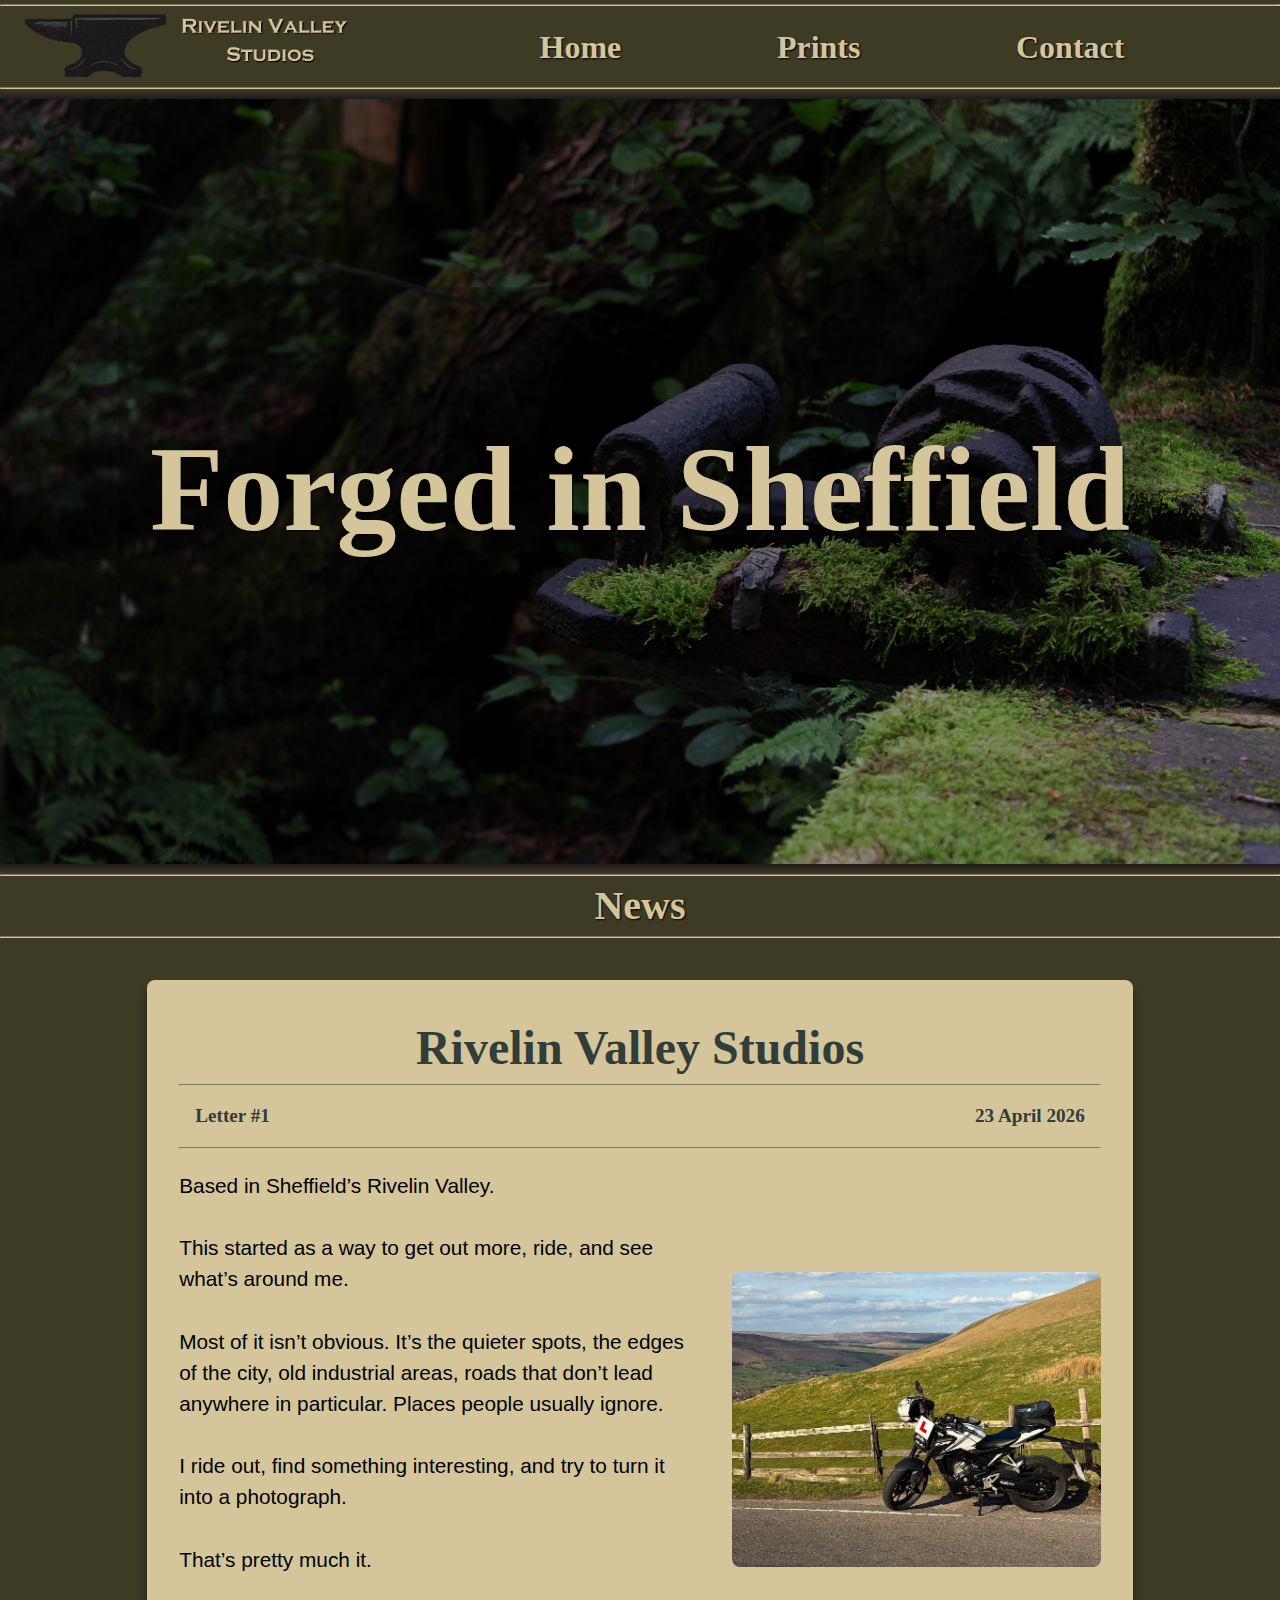
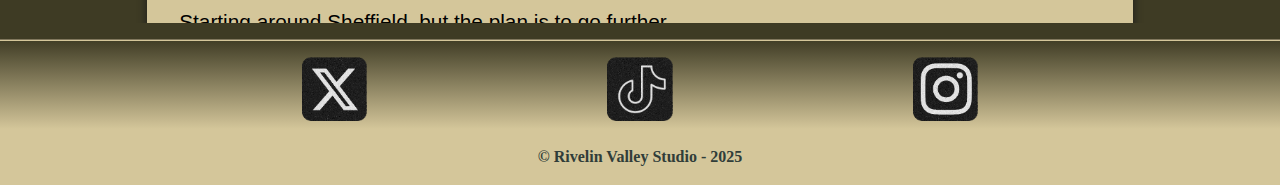
<file: index.html>
<!DOCTYPE html>
<html lang="en">
<head>
    <title>Rivelin Valley Studios - Home</title>
    <meta name="viewport" content="width=device-width, initial-scale=1.0">
    <link rel="stylesheet" href="./css/site.css?ver=1.0">
    
</head>
<body class="index">
    <header id="header">
    </header>
    <div class="site-main-content">
        <div class="container">
            <section class="hero">
                <img src="img/IMG_0368.JPG" alt="Sheffield cityscape" class="hero-bg" />
                <div class="hero-overlay">
                    <h1 class="hero-title">Forged in Sheffield</h1>
                    <p class="hero-subtitle"></p>
                </div>
            </section>
            <div class="fade-box-bottom">
            </div>
            <div class="news-section">
                <div class="news-section-header">
                    <hr>
                    News
                    <hr>
                </div>
                <div class="news-feed">
                </div>
            </div>
        </div>
        <div class="main-page-socials">
            <hr>
            <ul class="socials-list">
                <li class="social-link-item"><a href="https://x.com/RivValStudios"><img class="social-link-img"
                            src='./img/x-socials.png'></a>
                </li>
                </li>
                <li class="social-link-item"><a href="https://www.tiktok.com/@rivelinvalleystudios"><img
                            class="social-link-img" src='./img/tiktok-socials.png'></a>
                </li>
                <li class="social-link-item"><a href="https://www.instagram.com/rivelinvalleystudios/"><img
                            class="social-link-img" src='./img/instagram-socials.png'></a>
                </li>
                <!-- <li class="social-link-item"><a href="facebook.com"><img class="social-link-img" src='./img/facebook-socials.png'></a>
                </li>
                </li>
                <li class="social-link-item"><a href="linkedin.com"><img class="social-link-img" src='./img/linkedin-socials.png'></a>
                </li> -->
            </ul>
        </div>
    </div>
    <footer id="footer">
    </footer>
    <script src="js/app.js"></script>
    <script src="js/news-feed.js"></script>
</body>
</html>
</file>
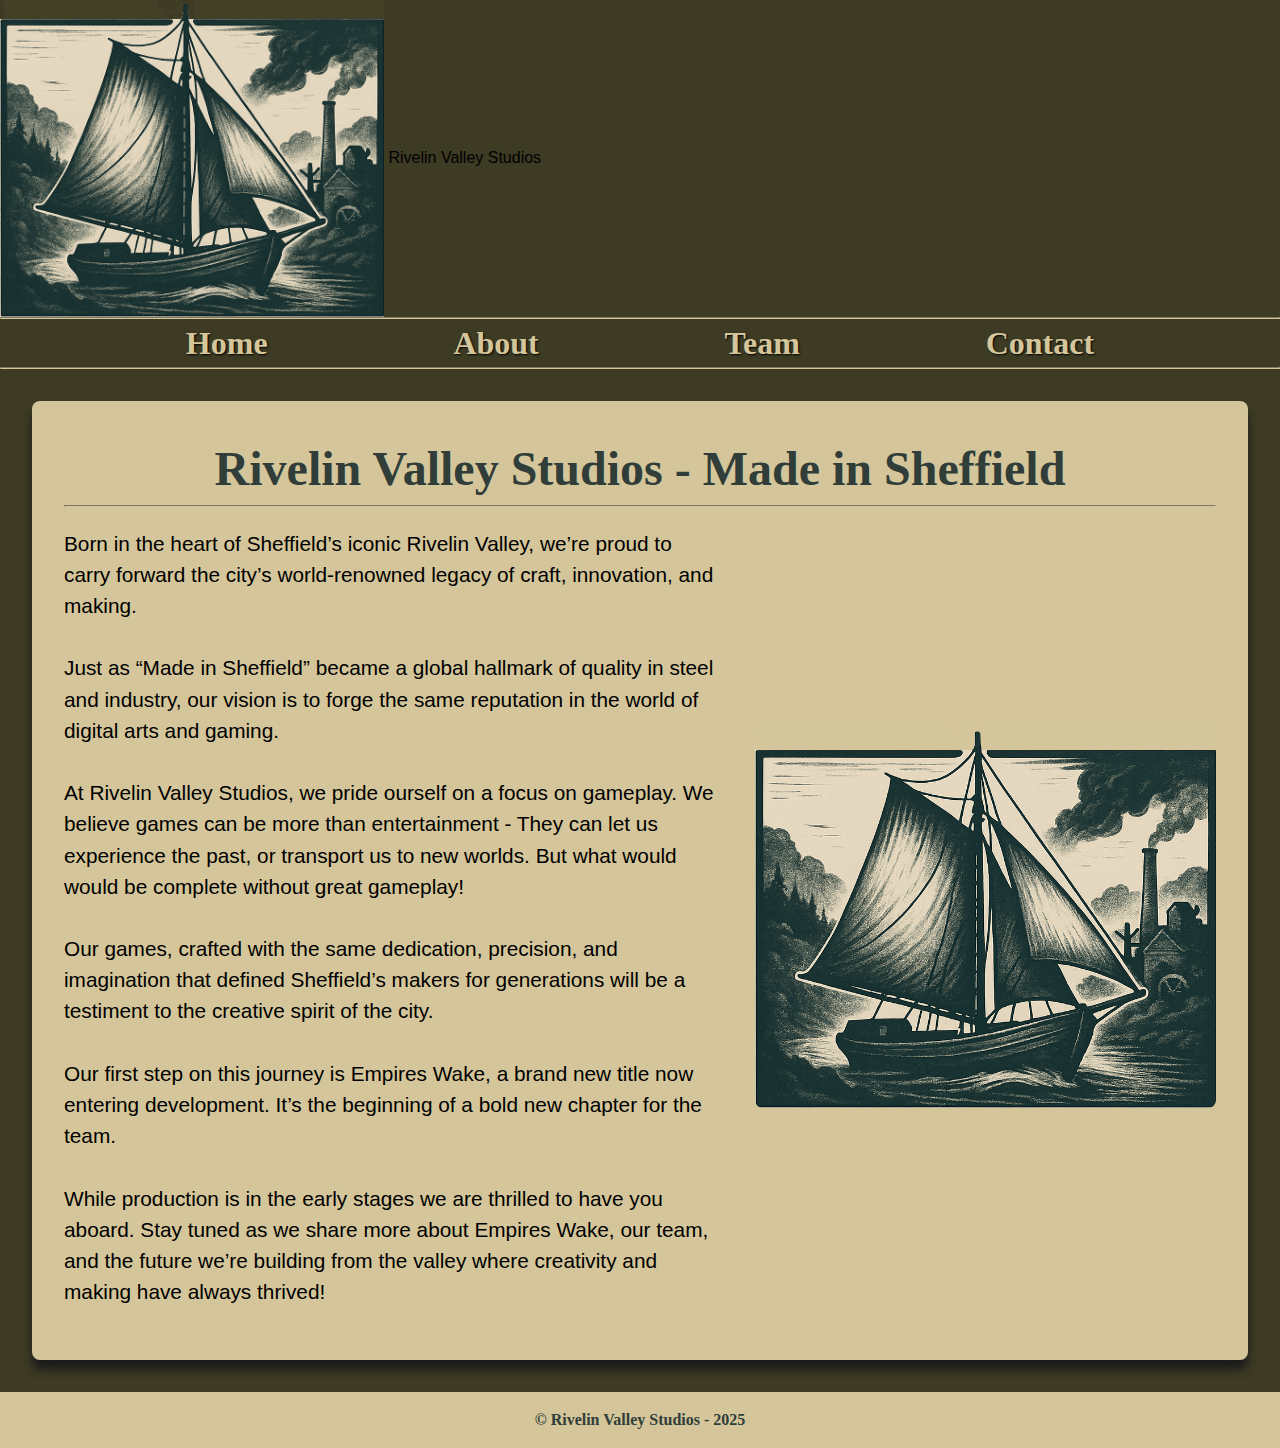
<file: about.html>
<!DOCTYPE html>
<html lang="en">

<head>
    <title>Rivelin Valley - About</title>
    <link rel="stylesheet" href="./css/site.css">
    <meta name="viewport" content="width=device-width, initial-scale=1.0">
</head>

<body class="about-page">
    <header>
        <div class="logo">
            <img class="img-logo" src="img/Logo.png">
            <span class="text-logo">Rivelin Valley Studios</span>
        </div>
        <hr>
        <nav>
            <ul class="nav-bar">
                <li class="nav-link"><a href="index.html">Home</a></li>
                <li class="nav-link"><a href="about.html">About</a></li>
                <li class="nav-link"><a href="team.html">Team</a></li>
                <li class="nav-link"><a href="contact.html">Contact</a></li>
            </ul>
        </nav>
        <hr>
    </header>
    <div class="container">
        <div class="content-box">
            <div class="content-title">Rivelin Valley Studios - Made in Sheffield</div>
            <hr>
            <div class="content-details">
                <div class="content-text">
                    <p>
                        Born in the heart of <span class="bold-text">Sheffield’s</span> iconic <span
                            class="bold-text">Rivelin Valley</span>, we’re proud to carry forward the city’s
                        world-renowned
                        legacy of craft, innovation, and making.
                        <br>
                        <br>
                        Just as <span class="bold-text">“Made in Sheffield”</span> became a global hallmark of quality
                        in
                        steel and industry, our vision is to forge the same reputation in the world of digital arts and
                        gaming.
                        <br>
                        <br>
                        At <span class="bold-text">Rivelin Valley Studios</span>, we pride ourself on a focus on gameplay.
                        We
                        believe games can be more than
                        entertainment - They can let us experience the past, or transport us to new worlds. But what would would be complete without great gameplay!
                        <br>
                        <br>
                        Our games, crafted with the same dedication, precision, and imagination that defined Sheffield’s
                        makers for generations will be a testiment to the <span class="bold-text">creative spirit</span>
                        of
                        the city.
                        <br>
                        <br>
                        Our first step on this journey is <span class="bold-text">Empires Wake</span>, a brand new title
                        now
                        entering development. It’s the
                        beginning of a bold new chapter for the team.
                        <br>
                        <br>
                        While production is in the early stages we are thrilled to have you aboard. Stay tuned as we
                        share
                        more about Empires Wake, our team, and the future
                        we’re building from the valley where creativity and making have always thrived!
                    </p>
                </div>
                <div class="content-media">
                    <img class="content-img" src="img/Logo.png">
                </div>

            </div>
            
        </div>

            </div>
        </div>

        

        

    </div>
    <footer>
        <div class="footer-text">
            &copy Rivelin Valley Studios - 2025
        </div>
    </footer>
</body>

</html>
</file>
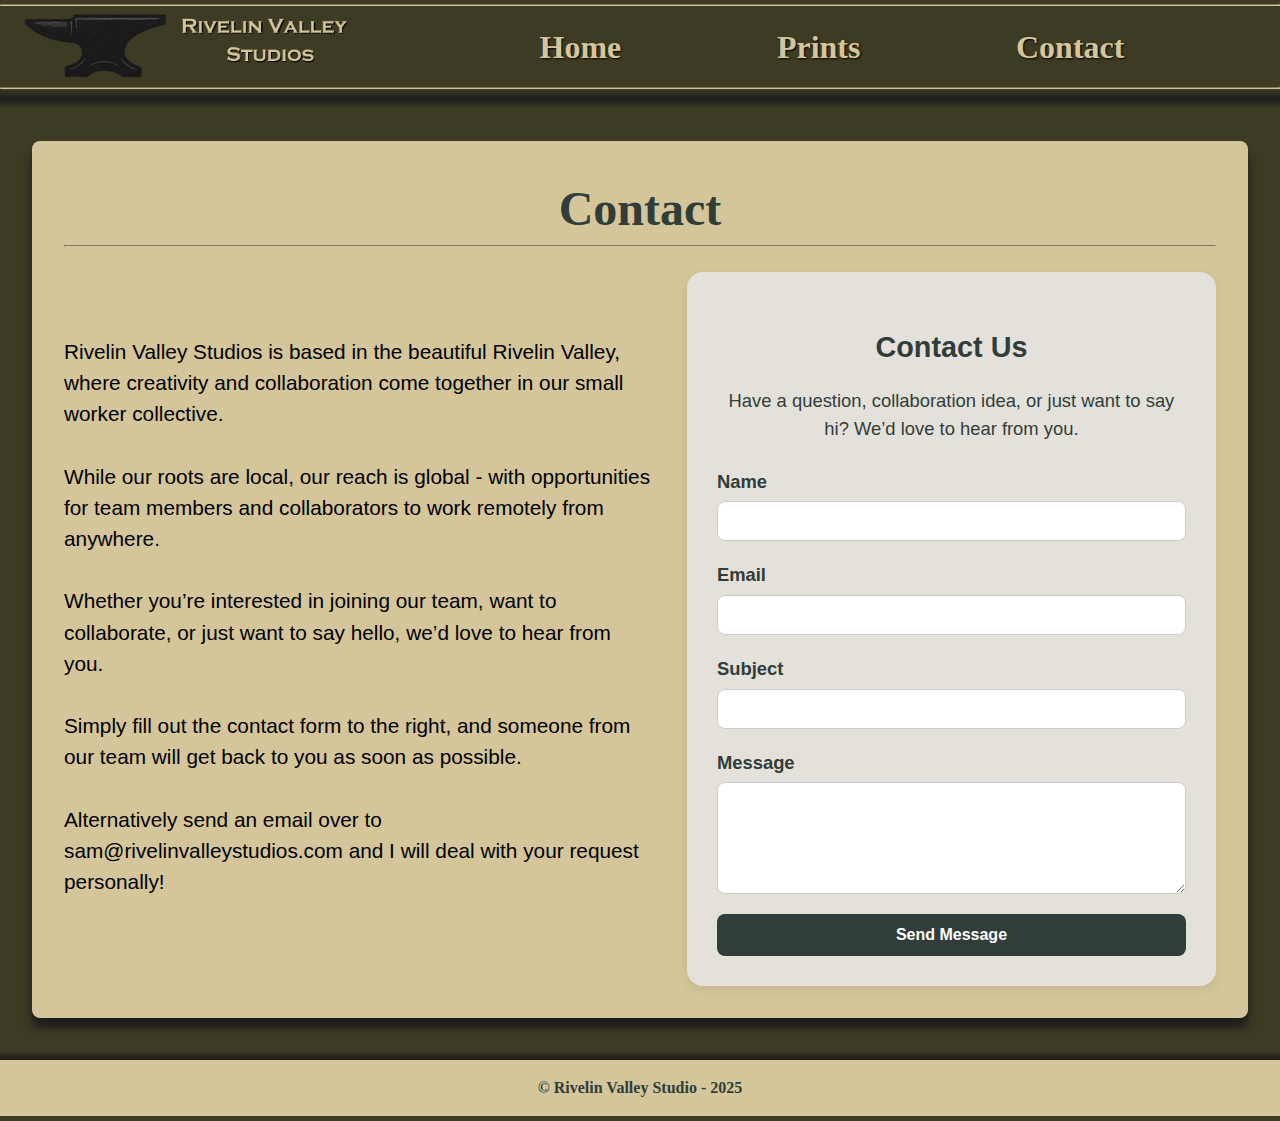
<file: contact.html>
<!DOCTYPE html>
<html lang="en">

<head>
    <title>Rivelin Valley Studios - Contact</title>
    <meta name="viewport" content="width=device-width, initial-scale=1.0">
    <link rel="stylesheet" href="./css/site.css?ver=1.0">
    
</head>

<body class="contact-page">
    <header id="header">
    </header>
    <div class="fade-box-bottom">
    </div>
    <div class="container">
        <div class="content-box">
            <div class="content-title">Contact</div>
            <hr>
            <div class="content-details">
                <div class="content-text">
                    <p class="content-text">
                        Rivelin Valley Studios is based in the beautiful Rivelin Valley, where creativity and
                        collaboration come together in our small worker collective.
                        <br><br>
                        While our roots are local, our reach
                        is global - with opportunities for team members and collaborators to work remotely from
                        anywhere.
                        <br><br>
                        Whether you’re interested in joining our team, want to collaborate, or just want to say hello, we’d
                        love to hear from you.
                        <br><br>
                        Simply fill out the contact form to the right, and someone from our team will get back to you as
                        soon
                        as possible.
                        <br><br>
                        Alternatively send an email over to sam@rivelinvalleystudios.com and I will deal with your
                        request personally!</span>
                    </p>
                </div>
                <div class="content-media">
                    <section class="contact-section">
                        <h2>Contact Us</h2>
                        <p>Have a question, collaboration idea, or just want to say hi? We’d love to hear from you.</p>

                        <form id="contact-form" action="https://formspree.io/f/mkgqqggn" method="POST">
                            <label for="name">Name</label>
                            <input type="text" id="name" name="name" required>

                            <label for="email">Email</label>
                            <input type="email" id="email" name="email" required>

                            <label for="subject">Subject</label>
                            <input type="text" id="subject" name="subject">

                            <label for="message">Message</label>
                            <textarea id="message" name="message" rows="5" required></textarea>

                            <button type="submit">Send Message</button>
                        </form>
                    </section>

                </div>

            </div>

        </div>

    </div>
    <div class="fade-box-top">
    </div>
    <footer id="footer">
    </footer>
    <script src="js/app.js"></script>
</body>

</html>
</file>
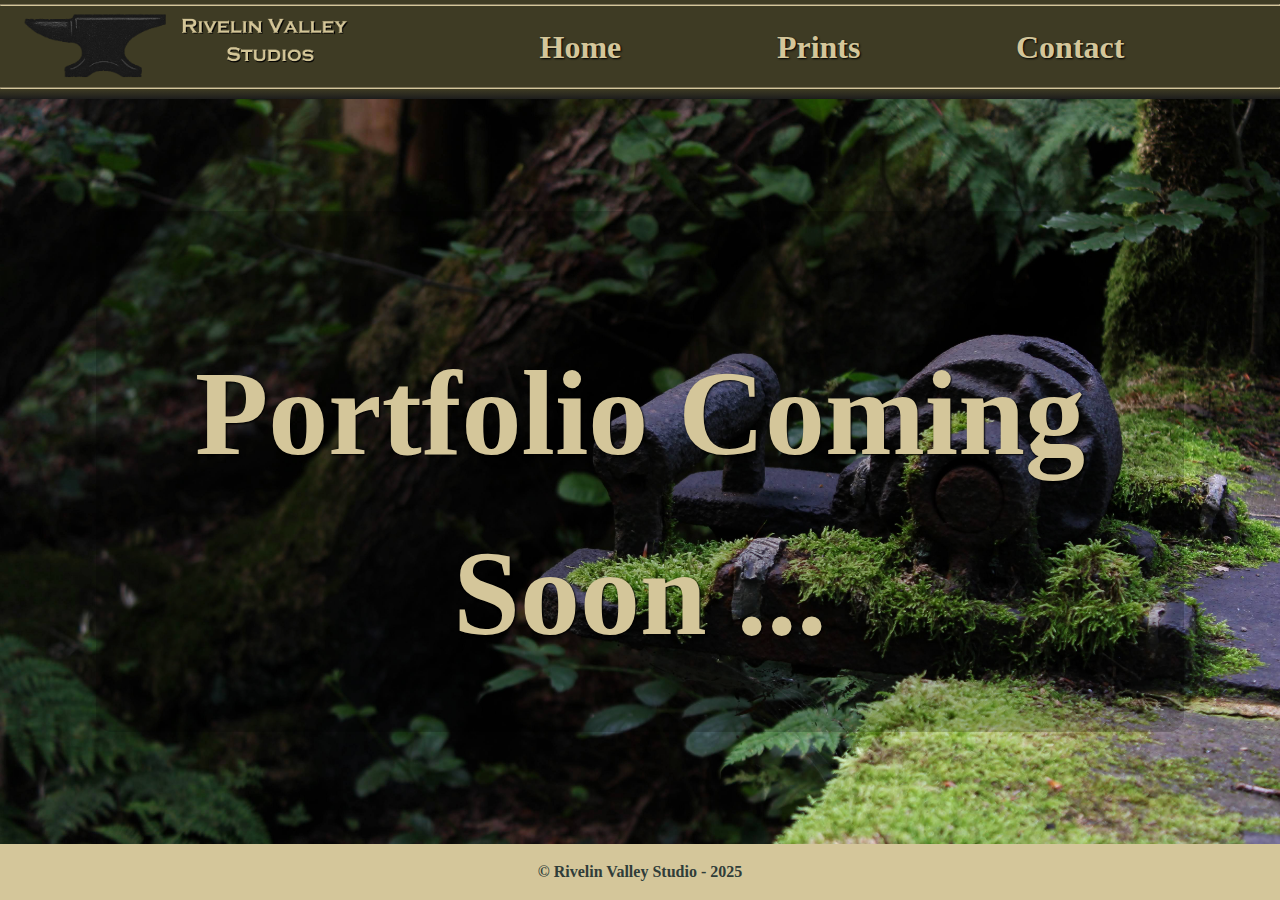
<file: prints.html>
<!DOCTYPE html>
<html lang="en">
<head>
    <meta charset="UTF-8">
    <meta name="viewport" content="width=device-width, initial-scale=1.0">
    <link rel="stylesheet" href="./css/site.css?ver=1.0">
    <title>Rivelin Valley Studios - Store</title>
</head>
<body>
<header id="header">
</header>
<section class="placeholder">
                <img src="img/IMG_0368.JPG" alt="Sheffield cityscape" class="hero-bg" />
                <div class="hero-overlay">
                    <h1 class="hero-title">Portfolio Coming Soon ...</h1>
                </div>
            </section>
<script src="js/app.js"></script>
</body>
<footer id="footer"> 
</footer>
</html>
</file>
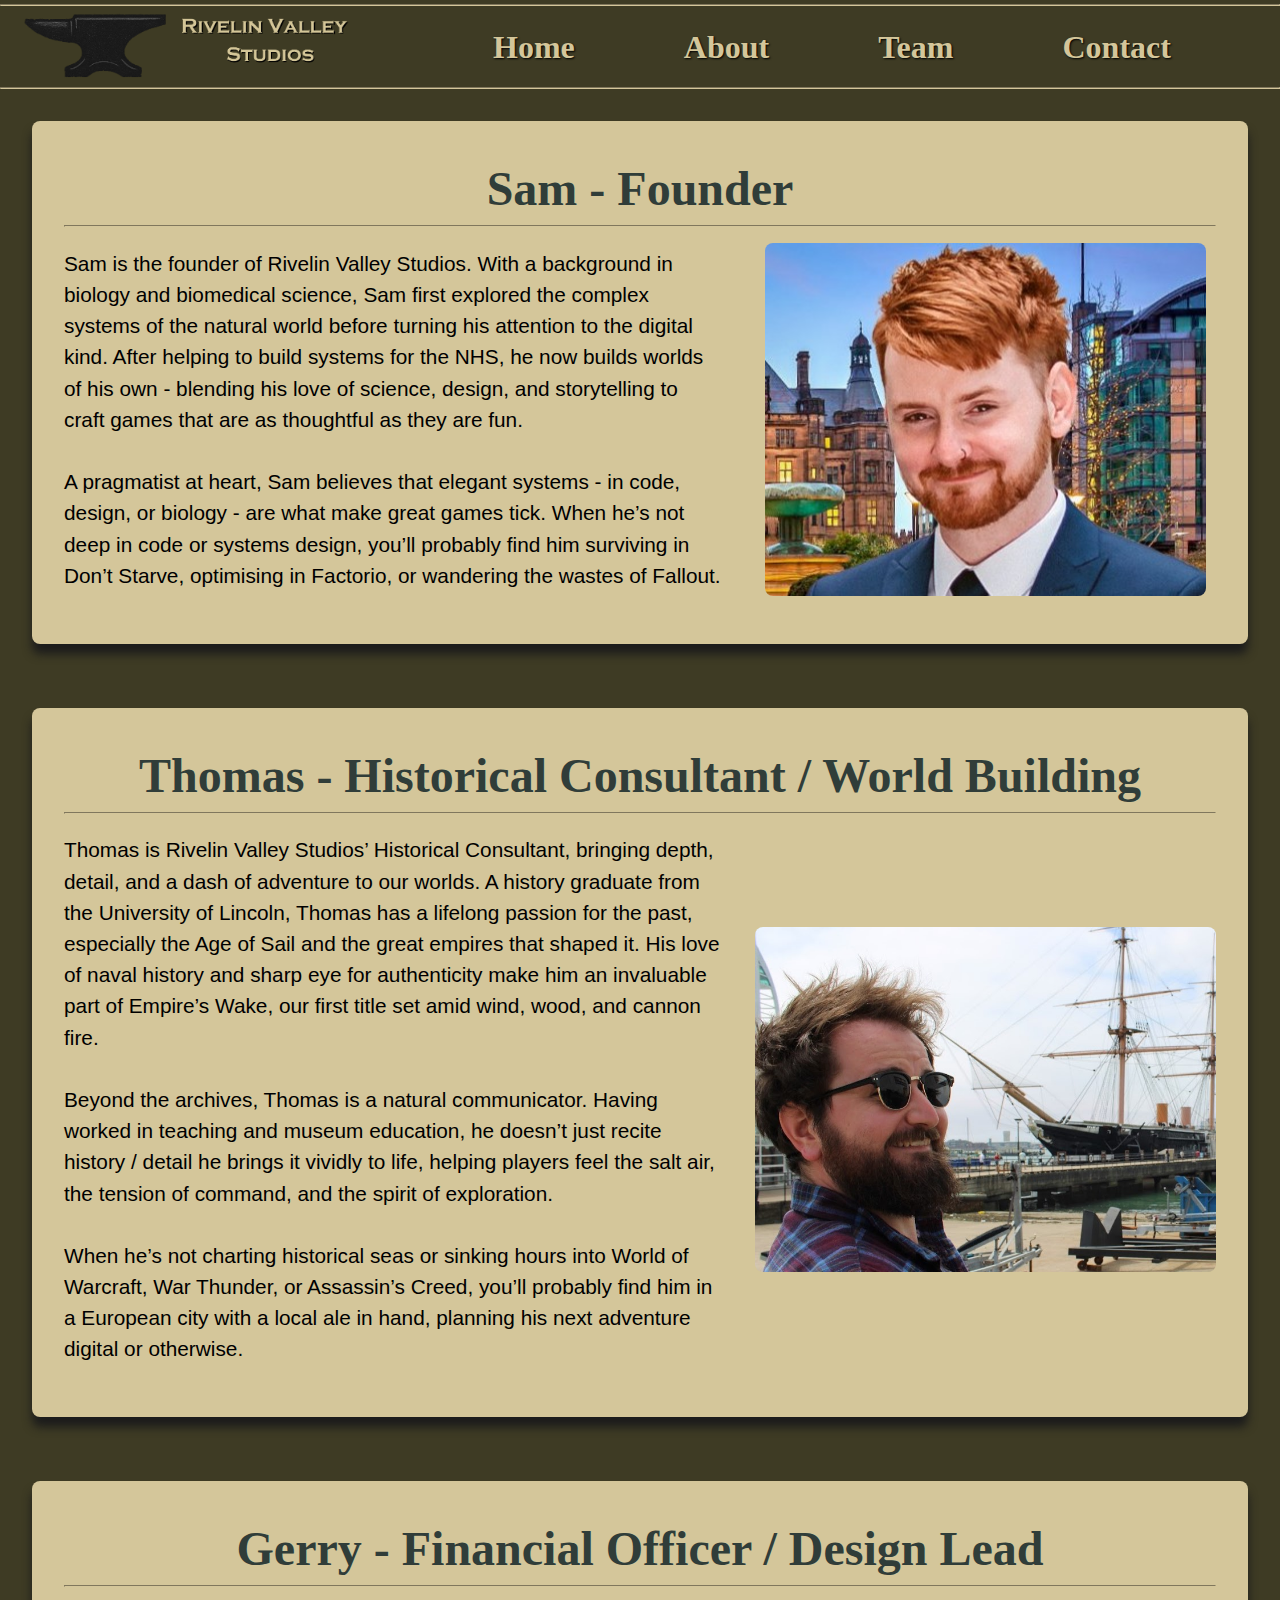
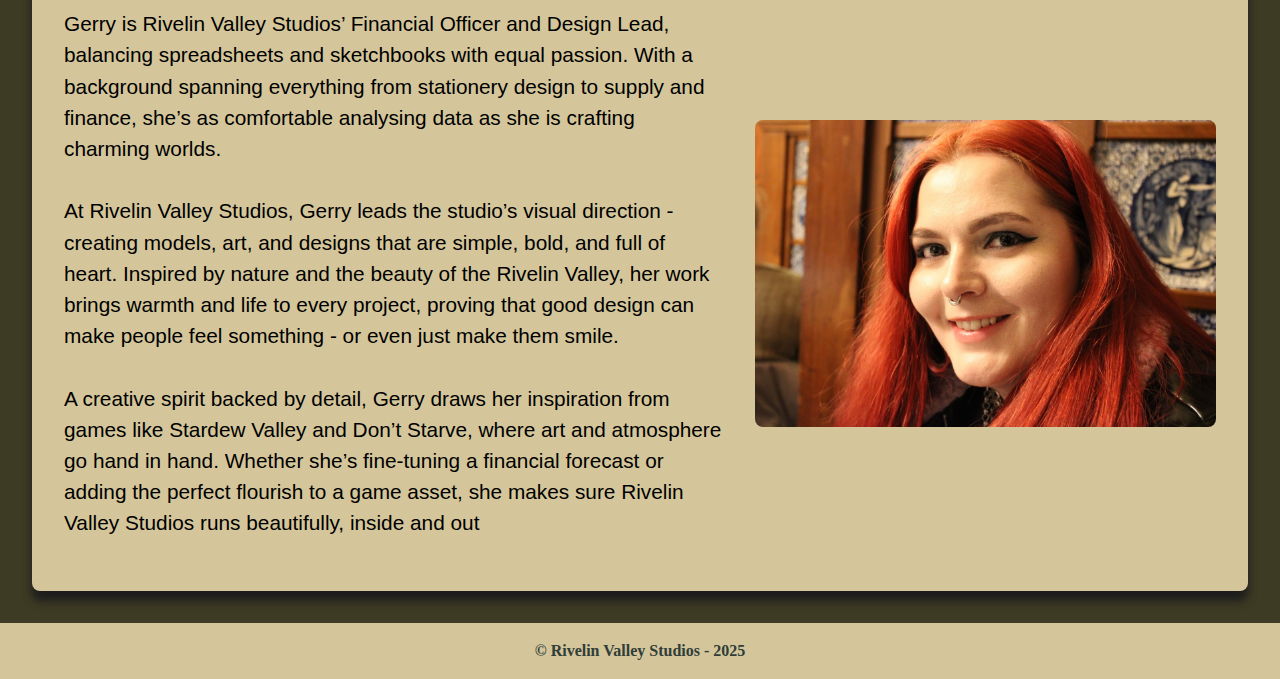
<file: team.html>
<!DOCTYPE html>
<html lang="en">

<head>
    <title>Rivelin Valley - The Team</title>
    <link rel="stylesheet" href="./css/site.css">
    <meta name="viewport" content="width=device-width, initial-scale=1.0">
</head>

<body class="team-page">
    <header>
        <hr class="top-page-hr">
        <div class="header-box">
            <img class="img-logo" src="img/Anvillogopale.png">
            <nav>
                <ul class="nav-bar">
                    <li class="nav-link"><a href="index.html">Home</a></li>
                    <li class="nav-link"><a href="about.html">About</a></li>
                    <li class="nav-link"><a href="team.html">Team</a></li>
                    <li class="nav-link"><a href="contact.html">Contact</a></li>
                </ul>
            </nav>
        </div>
        <hr>
    </header>
    <div class="container">
        <div class="content-box">
            <div class="content-title">Sam - Founder</div>
            <hr>
            <div class="content-details">
                <div class="content-text">
                    <p>
                        <span class="bold-text">Sam</span> is the founder of Rivelin Valley Studios. With a background in biology and biomedical
                        science, Sam
                        first explored the complex systems of the natural world before turning his attention to the
                        digital kind. After helping to build systems for the NHS, he now builds worlds of his own -
                        blending his love of science, design, and storytelling to craft games that are as thoughtful as
                        they are fun.
                        <br><br>
                        A pragmatist at heart, Sam believes that elegant systems - in code, design, or biology - are
                        what make great games tick.
                        When he’s not deep in code or systems design, you’ll probably find him surviving in Don’t
                        Starve, optimising in Factorio, or wandering the wastes of Fallout.
                    </p>
                </div>
                <div class="content-media">
                    <img class="content-img" src="img/sam-profile.jpeg">
                </div>

            </div>



        </div>

        <div class="content-box">
            <div class="content-title">Thomas - Historical Consultant / World Building</div>
            <hr>
            <div class="content-details">
                <div class="content-text">
                    <p>
                        <span class="bold-text">Thomas</span> is Rivelin Valley Studios’ Historical Consultant, bringing depth, detail, and a dash of
                        adventure to our worlds. A history graduate from the University of Lincoln, Thomas has a
                        lifelong passion for the past, especially the Age of Sail and the great empires that shaped it.
                        His love of naval history and sharp eye for authenticity make him an invaluable part of Empire’s
                        Wake, our first title set amid wind, wood, and cannon fire.
                        <br><br>
                        Beyond the archives, Thomas is a natural communicator. Having worked in teaching and museum
                        education, he doesn’t just recite history / detail he brings it vividly to life, helping players
                        feel the salt air, the tension of command, and the spirit of exploration.
                        <br><br>
                        When he’s not charting historical seas or sinking hours into World of Warcraft, War Thunder, or
                        Assassin’s Creed, you’ll probably find him in a European city with a local ale in hand, planning
                        his next adventure digital or otherwise.
                    </p>
                </div>
                <div class="content-media">
                    <img class="content-img" src="img/tom-profile-new.JPG">
                </div>

            </div>
        </div>

        <div class="content-box">
            <div class="content-title">Gerry - Financial Officer / Design Lead</div>
            <hr>
            <div class="content-details">
                <div class="content-text">
                    <p>
                        <span class="bold-text">Gerry</span> is Rivelin Valley Studios’ Financial Officer and Design Lead, balancing spreadsheets and
                        sketchbooks with equal passion. With a background spanning everything from stationery design to
                        supply and finance, she’s as comfortable analysing data as she is crafting charming worlds.
                        <br><br>
                        At Rivelin Valley Studios, Gerry leads the studio’s visual direction - creating models, art, and designs that are
                        simple, bold, and full of heart. Inspired by nature and the beauty of the Rivelin Valley, her
                        work brings warmth and life to every project, proving that good design can make people feel
                        something - or even just make them smile.
                        <br><br>
                        A creative spirit backed by detail, Gerry draws her inspiration from games like Stardew Valley
                        and Don’t Starve, where art and atmosphere go hand in hand. Whether she’s fine-tuning a
                        financial forecast or adding the perfect flourish to a game asset, she makes sure Rivelin Valley
                        Studios runs beautifully, inside and out
                    </p>
                </div>
                <div class="content-media">
                    <img class="content-img" src="img/gerry-profile.jpg">
                </div>

            </div>
        </div>
    </div>
    <footer>
        <div class="footer-text">
            &copy Rivelin Valley Studios - 2025
        </div>
    </footer>
</body>

</html>
</file>
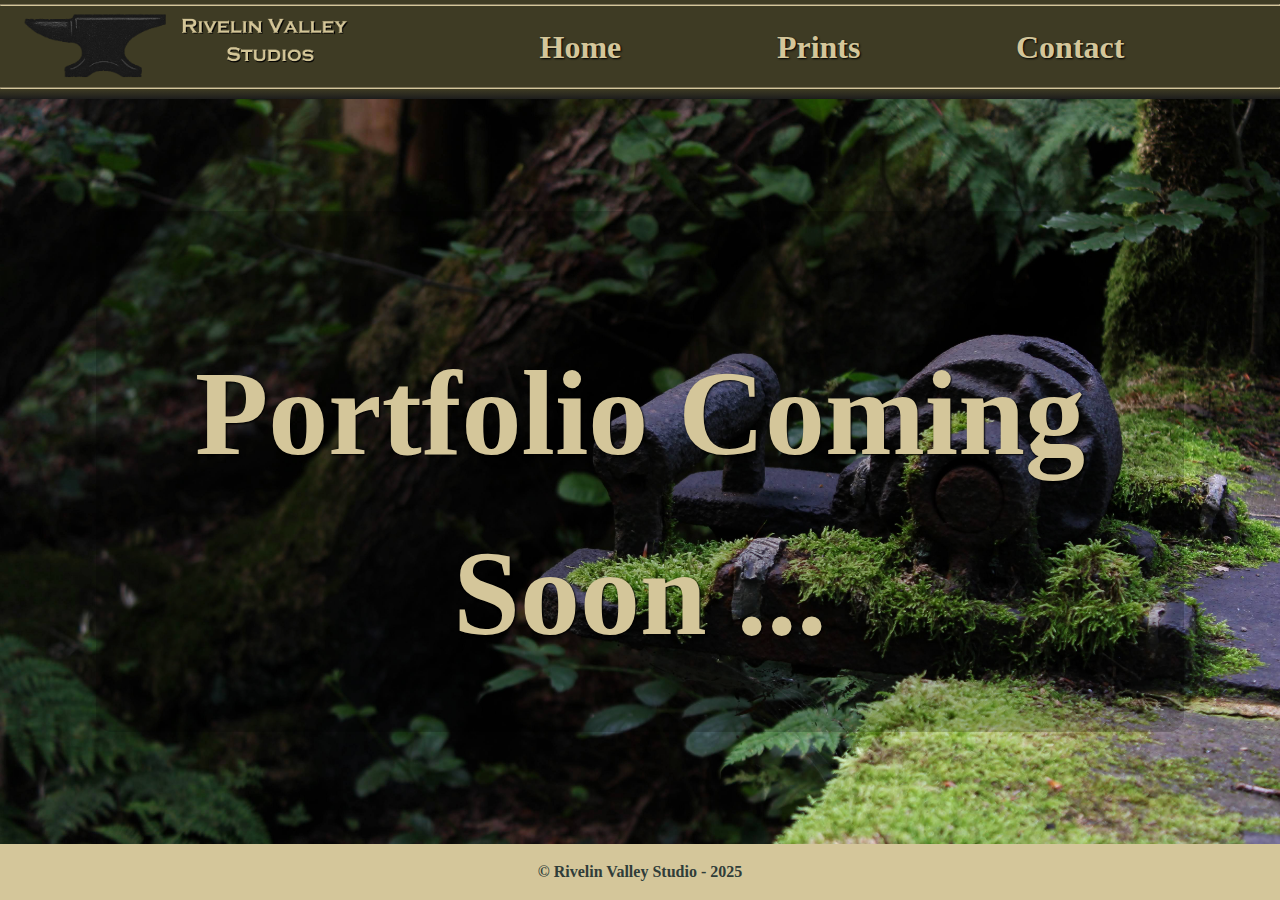
<file: webdev.html>
<!DOCTYPE html>
<html lang="en">
<head>
    <meta charset="UTF-8">
    <meta name="viewport" content="width=device-width, initial-scale=1.0">
    <link rel="stylesheet" href="./css/site.css">
    <title>Rivelin Valley Studios - Web Dev</title>
</head>
<body>
<header id="header">
</header>
<section class="placeholder">
                <img src="img/IMG_0368.JPG" alt="Sheffield cityscape" class="hero-bg" />
                <div class="hero-overlay">
                    <h1 class="hero-title">Portfolio Coming Soon ...</h1>
                </div>
            </section>
<script src="js/app.js"></script>
</body>
<footer id="footer"> 
</footer>
</html>
</file>
<file: css/site.css>
html,
body {
  margin: 0;
  padding: 0;
  width: 100%;
  max-width: 100%;
  height: 100%;
}

body {
  background-color: #3e3b24;
  font-family: Helvetica, sans-serif;
  line-height: 1.5;
  display: flex;
  flex-direction: column;
  min-height: 100vh;
}


.top-page-hr{
    margin-top: 4px;
}

header {
  margin: 0;
  padding: 0;
}

.header-box {
    display: flex;
    margin: 0;
    padding: 0;
    width: 100%;
    overflow: visible;
}

.img-logo {
    max-width: 30%;
    vertical-align: middle;
}

nav {
    margin: 0;
    padding: 0;
    min-width: 70%;
    /* background: linear-gradient(270deg, #E4D8C1, #3e3b24); */
    align-content: center;
}

.nav-bar {
    display: flex;
    padding: 0;
    margin: 0;
    justify-content: space-evenly;
    vertical-align: middle;
}

.nav-link, a {
    display: flex;
    text-decoration: none;
    color: #D4C69A;;
    font-family: Montserrat;
    font-weight: 900;
    font-size: 2rem;
    text-shadow: 1px 1px 2px black;
     position: relative;
}

.dropdown-links {
  display: flex;
  align-items: center;
  flex-direction: column;
  justify-content: space-evenly;
  padding: 1.5rem;
}

.dropdown-text:hover {
  color: #f0e1b1;
}

.dropdown-text {
  font-size: clamp(1.25rem, 2vw, 2rem);
  
}

.dropdown-nav hr {
  width: 100%;
  padding: 0;
  margin: 0;
}


hr {
    padding: 0;
    margin: 0;
    color:  #D4C69A;
    border-color: #D4C69A;
}

.mobile-hr {
  display: none;
}

.fade-box-top {
    min-height: 10px;
    background: linear-gradient(0deg, #1c1c1c, #3e3b24);
}

.fade-box-bottom {
    min-height: 10px;
    width: 100%;
    background: linear-gradient(180deg, #1c1c1c, #3e3b24);
}

.container {
  display: flex;
  flex: 1;
  height: auto;
  display: flex;
  flex-direction: column;
  align-items: center;
  flex: 1;
  overflow-y: visible;
  width: 100%;

}

.hero {
  position: relative;
  width: 100%;
  height: 85vh;
  overflow: hidden;
  display: flex;
  align-items: center;
  justify-content: center;
  color: #D4C69A;
  text-align: center;
  font-family: Copperplate Gothic;
  text-shadow: 1px 1px 2px black;
}

.hero-bg {
  position: absolute;
  inset: 0;
  width: 100%;
  height: 100%;
  object-fit: cover;
  z-index: 0;
}

.hero-overlay {
  position: relative;
  z-index: 2;
  padding: 2rem;
  background: rgba(0, 0, 0, 0.2);  
  border-radius: 1rem;
  max-width: 80%;
}

.hero-title {
  font-size: 7.5rem;
  font-weight: 600;
  margin-bottom: 1rem;
}

.hero-subtitle {
  font-size: 4rem;
  font-weight: 900;
  color: #D4C69A;
  text-shadow: 1px 1px 2px black;
}

.hero::after {
  content: "";
  position: absolute;
  inset: 0;
  background: rgba(0, 0, 0, 0.35);
  z-index: 1;
}

.news-section {
  min-width: 100%;
  min-height: 85vh;
  max-height: 85vh;
  overflow: hidden;
  justify-items: center;
}

.news-section-header {
    text-align: center;
    font-family: Copperplate Gothic;
    font-weight: 900;
    font-size: 2.5em;
    color: #D4C69A;
    text-shadow: 1px 1px 2px black;
    min-width: 100%;
    align-content: center;
    display: block;
    margin-bottom: 10px;
}

.news-feed
{
  overflow-y: scroll;
  scrollbar-color: #D4C69A #3e3b24;
  scrollbar-width: thin;
  height: 75vh;
  overflow-x: hidden;
  width: 80%;
  margin: 0 auto;
  display: block;

}

.content-box {
  background-color: #D4C69A;
  width: 90%;
  max-width: 1500px;
  margin: 2rem auto;
  padding: 2rem;
  font-size: 1.2rem;
  border-radius: 0.5rem;
  flex-wrap: wrap;
  box-shadow: 0px 10px 10px #1c1c1c;
}

.content-title {
  text-align: center;
  font-family: Copperplate Gothic;
  font-weight: 900;
  font-size: 2.5em;
  color: #303d39;
}

.content-subtitle {
  display: flex;
  justify-content: space-between;
  padding: 1rem;
  font-family: Copperplate Gothic;
  font-weight: 900;
  color: #303d39;
}

.content-img {

  max-width: 100%;
  height: auto;
  display: block;
  margin: 0 auto;
  object-fit: cover;
  margin: 10px;
  border-radius: 0.5rem;

}

.content-details {
  display: flex;
  flex-direction: row;
  gap: 2rem;
  align-items:center;
  font-size: 1.15rem;
  vertical-align: middle;
}

.content-details img {
  flex: 1 1 300px;

  max-width: 100%;
  height: auto;
  vertical-align: middle;
  
}

.content-media {
  flex: 1 1 100%;
  display: flex;
  justify-content: center;
  min-width: 40%;
  
}

.content-text {
  font-size: 1.3rem;

}

.main-page-socials {
    min-height: 10vh;
    color: black;
    background-color: #D4C69A;
    width: 100%;
    text-align: center;
    background: linear-gradient(0deg, #D4C69A, #3e3b24);
    justify-items: center;
    align-items: center;
    overflow-x: hidden;
}

.main-page-socials hr{
  width: 100%;
  display: flex;
}

.socials-list {
  display: flex;
  text-decoration: none;
  padding: 0;
  margin: 0;
  padding-top: 1em;
  justify-content: center;
  gap: 15rem;
  width: 100%;
}

.social-link-item {
  display: flex;
  text-decoration: none;
  margin: 0;
}

.social-link-img {
  max-height: 4rem;
}

.motto-text {
  text-align: center;
  font-weight: 900;
  font-size: 2.2em;
  font-family: Copperplate Gothic;
  color: #303d39;
}

footer {
  background: #D4C69A;
  color: #303d39;
  text-align: center;
  padding: 1rem;
  margin-top: auto;
  font-family: Montserrat;
  font-weight: 900;
}

	.contact-section {
  max-width: 600px;
  margin: auto;
  padding: 30px;
  background-color: #e4e1db;
  border-radius: 16px;
  box-shadow: 0 4px 12px rgba(0, 0, 0, 0.08);
  font-family: "Segoe UI", Roboto, sans-serif;
  margin-top: 25px;
}

.contact-section h2 {
  font-size: 1.8rem;
  color: #303d39;
  margin-bottom: 10px;
  text-align: center;
}

.contact-section p {
  text-align: center;
  color: #303d39;
  margin-bottom: 25px;
  
}

/* Form styling */
form {
  display: flex;
  flex-direction: column;
  
  
}

label {
  margin-bottom: 6px;
  font-weight: 600;
  color: #303d39;
}

input,
textarea {
  margin-bottom: 20px;
  padding: 10px 12px;
  border: 1px solid #ccc;
  border-radius: 8px;
  font-size: 1rem;
  transition: border-color 0.3s, box-shadow 0.3s;
}

input:focus,
textarea:focus {
  outline: none;
  border-color: #66a07a;
  box-shadow: 0 0 0 3px rgba(102, 160, 122, 0.2);
}

/* Button */
button {
  background-color: #303d39;
  color: white;
  font-size: 1rem;
  font-weight: 600;
  padding: 12px;
  border: none;
  border-radius: 8px;
  cursor: pointer;
  transition: background-color 0.3s, transform 0.1s;
}

button:hover {
  background-color: #83a49a;
}

button:active {
  transform: scale(0.98);
}

.contact-text {
  font-size: 1.5rem;
  text-align: center8;
}

.placeholder{
  position: relative;
  width: 100%;
  height: 100vh;
  display: flex;
  align-items: center;
  justify-content: center;
  color: #D4C69A;
  text-align: center;
  font-family: Copperplate Gothic;
  text-shadow: 1px 1px 2px black;
}


@media only screen and (max-width: 844px)
{
body{
  width: 100%;
}

.header-box {
  display: flex;
  flex-direction: column;
  justify-content: center;
  align-items: center;
}


.img-logo{
 min-width: 100%; 
}

.nav-link, a{
 font-size: 1.2rem; 
}

nav {
  min-width: 100%;
}

.hero-title{
  font-size: 3rem;
}

.hero-subtitle{
  font-size: 1.5rem;
}

.hero{
  max-height: 60%;
}

.content-box {
  width: 80%;
}

.news-section {
  min-width: 100%;
  min-height: 85vh;
  max-height: 85vh;
  overflow: hidden;
  justify-items: center;
}

.content-box{
  display: flex;
  flex-direction: column;
}

.content-details {
  width: 100%;
  display: flex;
  flex-direction: column;
}

.contact-text {
  width: 100%;
}

.content-img {
  min-width: 80%;
  padding-bottom: 10px;
}

.content-title{
  font-size: 1.8rem;
}

.mobile-hr {
  display: block;
  width: 100%;
}

.socials-list {
  gap: clamp(0.2rem, 3vw, 20rem);
}

.content-subtitle {
  font-size: 1rem;
}

}

.dropdown-nav {
  display: flex;
  position: absolute;
  top: 100%;
  left: 50%;
  transform: translateX(-50%) scaleY(0); /* collapsed vertically */
  transform-origin: top center;
  background-color: #3e3b24;
  width: clamp(6rem, 10vw, 12rem);
  z-index: 1000;
  flex-direction: column;
  align-items: center;
  padding: 0;
  opacity: 0;
  transition:transform 0.3s cubic-bezier(0.25, 1.5, 0.5, 1), opacity 0.2s ease;

}


.nav-link:hover .dropdown-nav {
  transform: translateX(-50%) scaleY(1);
  opacity: 1;
}

.dropdown-nav {
  transform: translate(-50%, -10%) scaleY(0);
}
</file>
